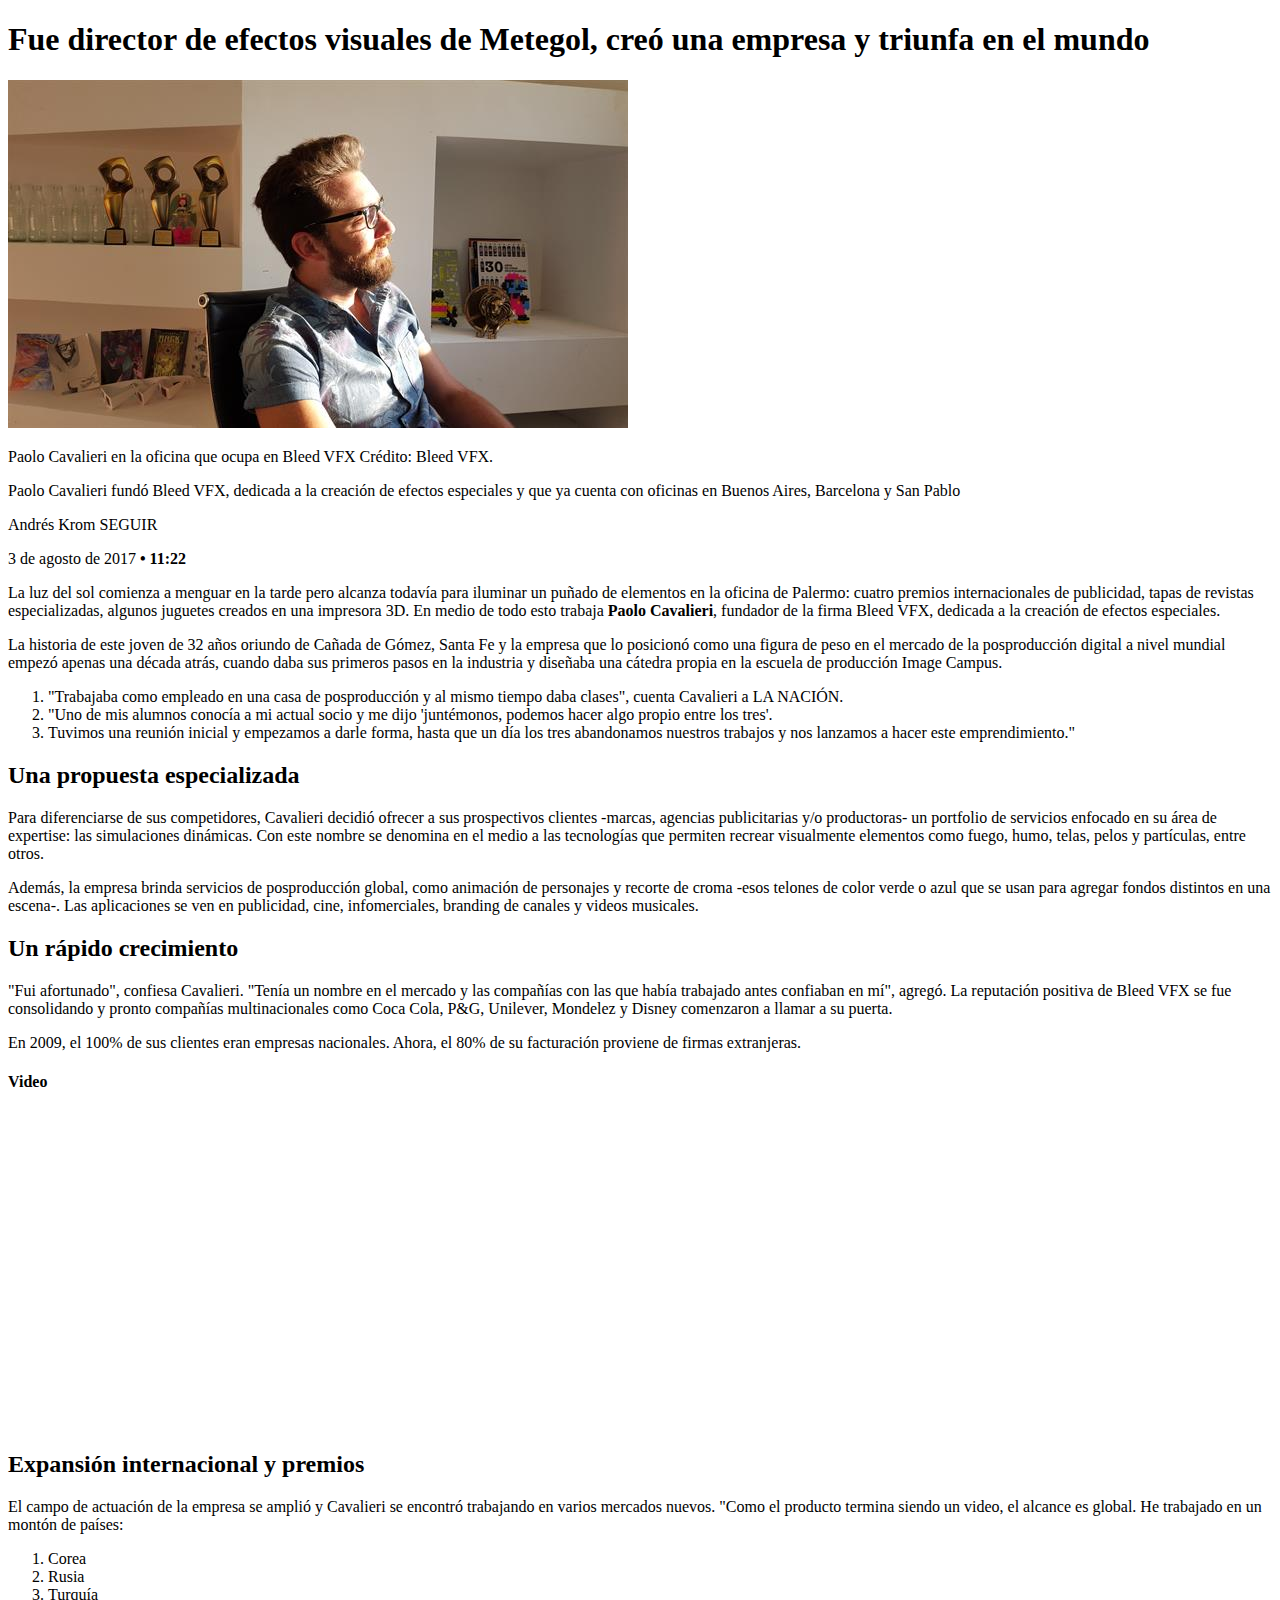
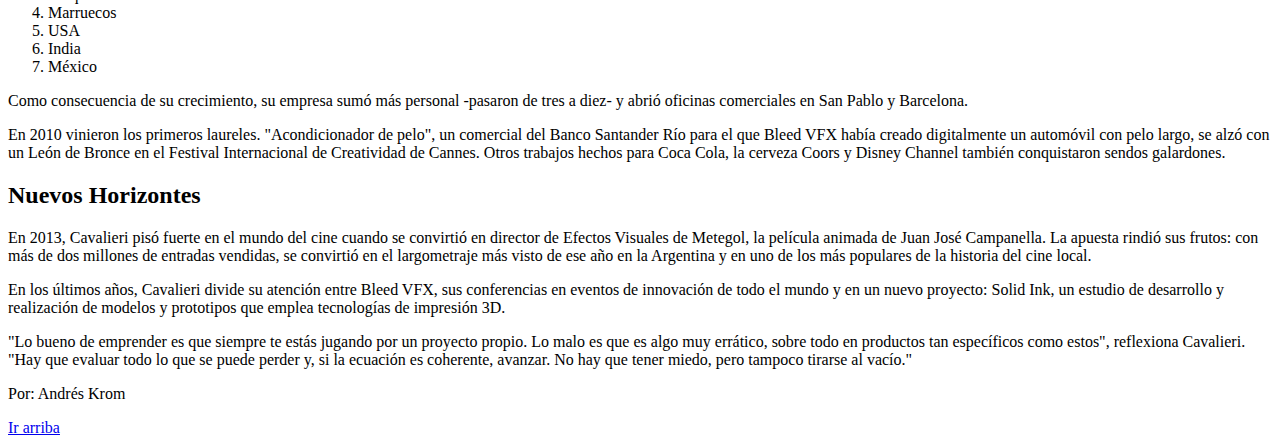
<file: clase01/index.html>
<!DOCTYPE html>
<html lang="en">
<head>
    <meta charset="UTF-8">
    <meta http-equiv="X-UA-Compatible" content="IE=edge">
    <meta name="viewport" content="width=device-width, initial-scale=1.0">
    <title>La Nacion</title>
</head>
<body>
    <h1>Fue director de efectos visuales de Metegol, creó una empresa y triunfa en el mundo</h1>
    <img src="./imgs/foto-art.jpg" alt="Paolo Cavalieri">
                <p></p>
        <p>Paolo Cavalieri en la oficina que ocupa en Bleed VFX Crédito: Bleed VFX.</p>
                <p></p>
        <p>Paolo Cavalieri fundó Bleed VFX, dedicada a la creación de efectos especiales y que ya cuenta con oficinas en Buenos Aires, Barcelona y San Pablo</p>
                <p></p>
        <p>Andrés Krom SEGUIR</p>
                <p></p>
        <p>3 de agosto de 2017 <b>• 11:22</b></p>
                <p></p>
        <p>La luz del sol comienza a menguar en la tarde pero alcanza todavía para iluminar un puñado de elementos en la oficina de Palermo: cuatro premios internacionales de publicidad, tapas de revistas especializadas, algunos juguetes
            creados en una impresora 3D. En medio de todo esto trabaja <b>Paolo Cavalieri</b>, fundador de la firma Bleed VFX, dedicada a la creación de efectos especiales.</p>
                <p></p>
        <p>La historia de este joven de 32 años oriundo de Cañada de Gómez, Santa Fe y la empresa que lo posicionó como una figura de peso en el mercado de la posproducción digital a nivel mundial empezó apenas una década atrás, cuando
                daba sus primeros pasos en la industria y diseñaba una cátedra propia en la escuela de producción Image Campus.</p>
                <p></p>
        <ol>
            <li>"Trabajaba como empleado en una casa de posproducción y al mismo tiempo daba clases", cuenta Cavalieri a LA NACIÓN.</li>
            <li>"Uno de mis alumnos conocía a mi actual socio y me dijo 'juntémonos, podemos hacer algo propio entre los tres'.</li>
            <li>Tuvimos una reunión inicial y empezamos a darle forma, hasta que un día los tres abandonamos nuestros trabajos y nos lanzamos a hacer este emprendimiento."</li>
        </ol>
                <p></p>
        <h2>Una propuesta especializada</h2>
                <p></p>
            <p>Para diferenciarse de sus competidores, Cavalieri decidió ofrecer a sus prospectivos clientes -marcas, agencias publicitarias y/o productoras- un portfolio de servicios enfocado en su área de expertise: las simulaciones dinámicas. Con
        este nombre se denomina en el medio a las tecnologías que permiten recrear visualmente elementos como fuego, humo, telas, pelos y partículas, entre otros.</p>
                <p></p>
    <p>Además, la empresa brinda servicios de posproducción global, como animación de personajes y recorte de croma -esos telones de color verde o azul que se usan para agregar fondos distintos en una escena-. Las aplicaciones se ven en
        publicidad, cine, infomerciales, branding de canales y videos musicales.</p>
    <h2>Un rápido crecimiento</h2>
                <p></p>
        <p>"Fui afortunado", confiesa Cavalieri. "Tenía un nombre en el mercado y las compañías con las que había trabajado antes confiaban en mí", agregó. La reputación positiva de Bleed VFX se fue consolidando y pronto compañías
            multinacionales como Coca Cola, P&G, Unilever, Mondelez y Disney comenzaron a llamar a su puerta.</p>
                <p></p>
        <p>En 2009, el 100% de sus clientes eran empresas nacionales. Ahora, el 80% de su facturación proviene de firmas extranjeras.</p>
    <h4>Video</h4>
    <iframe width="560" height="315" src="https://www.youtube.com/embed/liMcgNtErAk" frameborder="0" allow="accelerometer; autoplay; clipboard-write; encrypted-media; gyroscope; picture-in-picture" allowfullscreen></iframe>
                <p></p>
            <h2>Expansión internacional y premios</h2>
                <p></p>
            <p>El campo de actuación de la empresa se amplió y Cavalieri se encontró trabajando en varios mercados nuevos. "Como el producto termina siendo un video, el alcance es global. He trabajado en un montón de países:</p>
        <ol>
            <li>Corea</li>
            <li>Rusia</li>
            <li>Turquía</li>
            <li>Marruecos</li>
            <li>USA</li>
            <li>India</li>
            <li>México</li>
        </ol>
        <p>Como consecuencia de su crecimiento, su empresa sumó más personal -pasaron de tres a diez- y abrió oficinas comerciales en San Pablo y Barcelona.</p>
                <p></p>
        <p>En 2010 vinieron los primeros laureles. "Acondicionador de pelo", un comercial del Banco Santander Río para el que Bleed VFX había creado digitalmente un automóvil con pelo largo, se alzó con un León de Bronce en el Festival
            Internacional de Creatividad de Cannes. Otros trabajos hechos para Coca Cola, la cerveza Coors y Disney Channel también conquistaron sendos galardones.</p>
                <p></p>
    <h2>Nuevos Horizontes</h2>
            <p>En 2013, Cavalieri pisó fuerte en el mundo del cine cuando se convirtió en director de Efectos Visuales de Metegol, la película animada de Juan José Campanella. La apuesta rindió sus frutos: con más de dos millones de entradas
                vendidas, se convirtió en el largometraje más visto de ese año en la Argentina y en uno de los más populares de la historia del cine local.</p>
                <p></p>
            <p>En los últimos años, Cavalieri divide su atención entre Bleed VFX, sus conferencias en eventos de innovación de todo el mundo y en un nuevo proyecto: Solid Ink, un estudio de desarrollo y realización de modelos y prototipos que
                emplea tecnologías de impresión 3D.</p>
                <p></p>
            <p>"Lo bueno de emprender es que siempre te estás jugando por un proyecto propio. Lo malo es que es algo muy errático, sobre todo en productos tan específicos como estos", reflexiona Cavalieri. "Hay que evaluar todo lo que se puede
                perder y, si la ecuación es coherente, avanzar. No hay que tener miedo, pero tampoco tirarse al vacío."</p>
                <p></p>
            <p>Por: Andrés Krom</p>
                <p></p>
            <a href="index.html">Ir arriba</a>



            
</body>
</html>
</file>
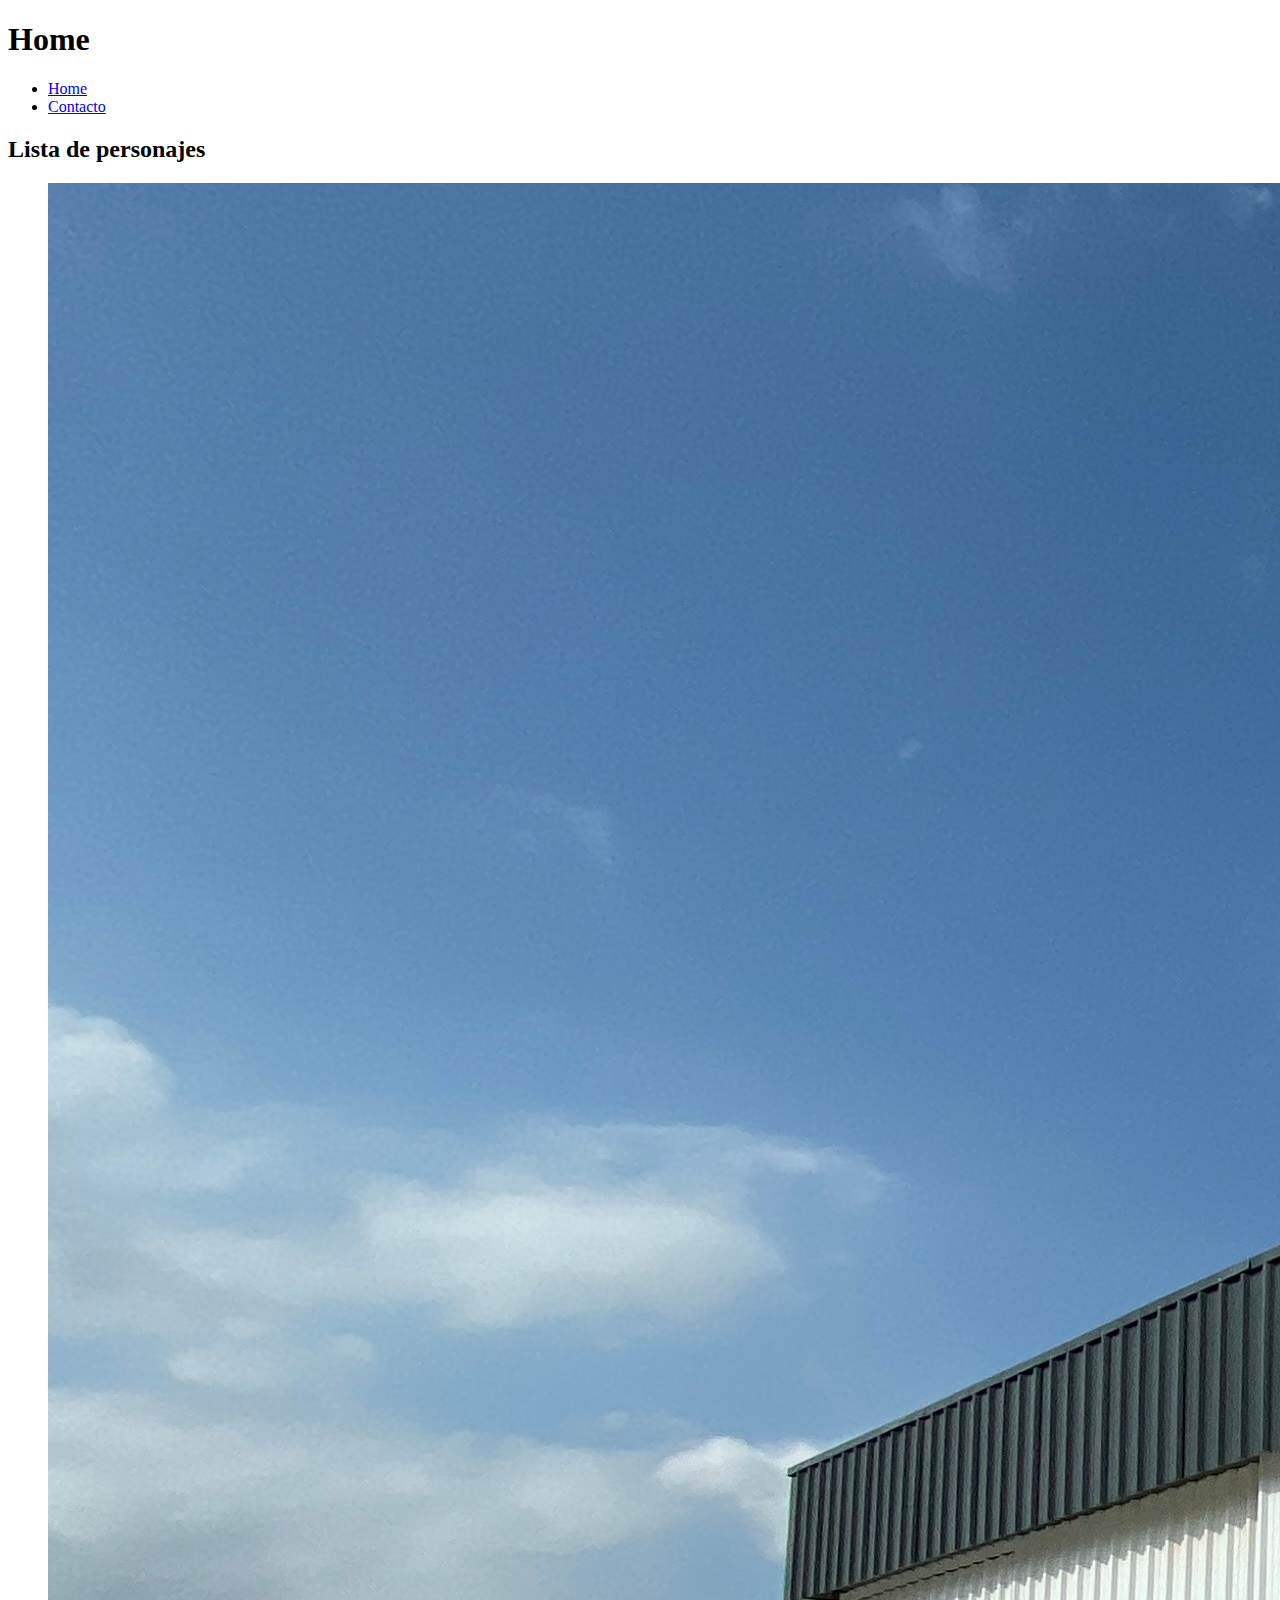
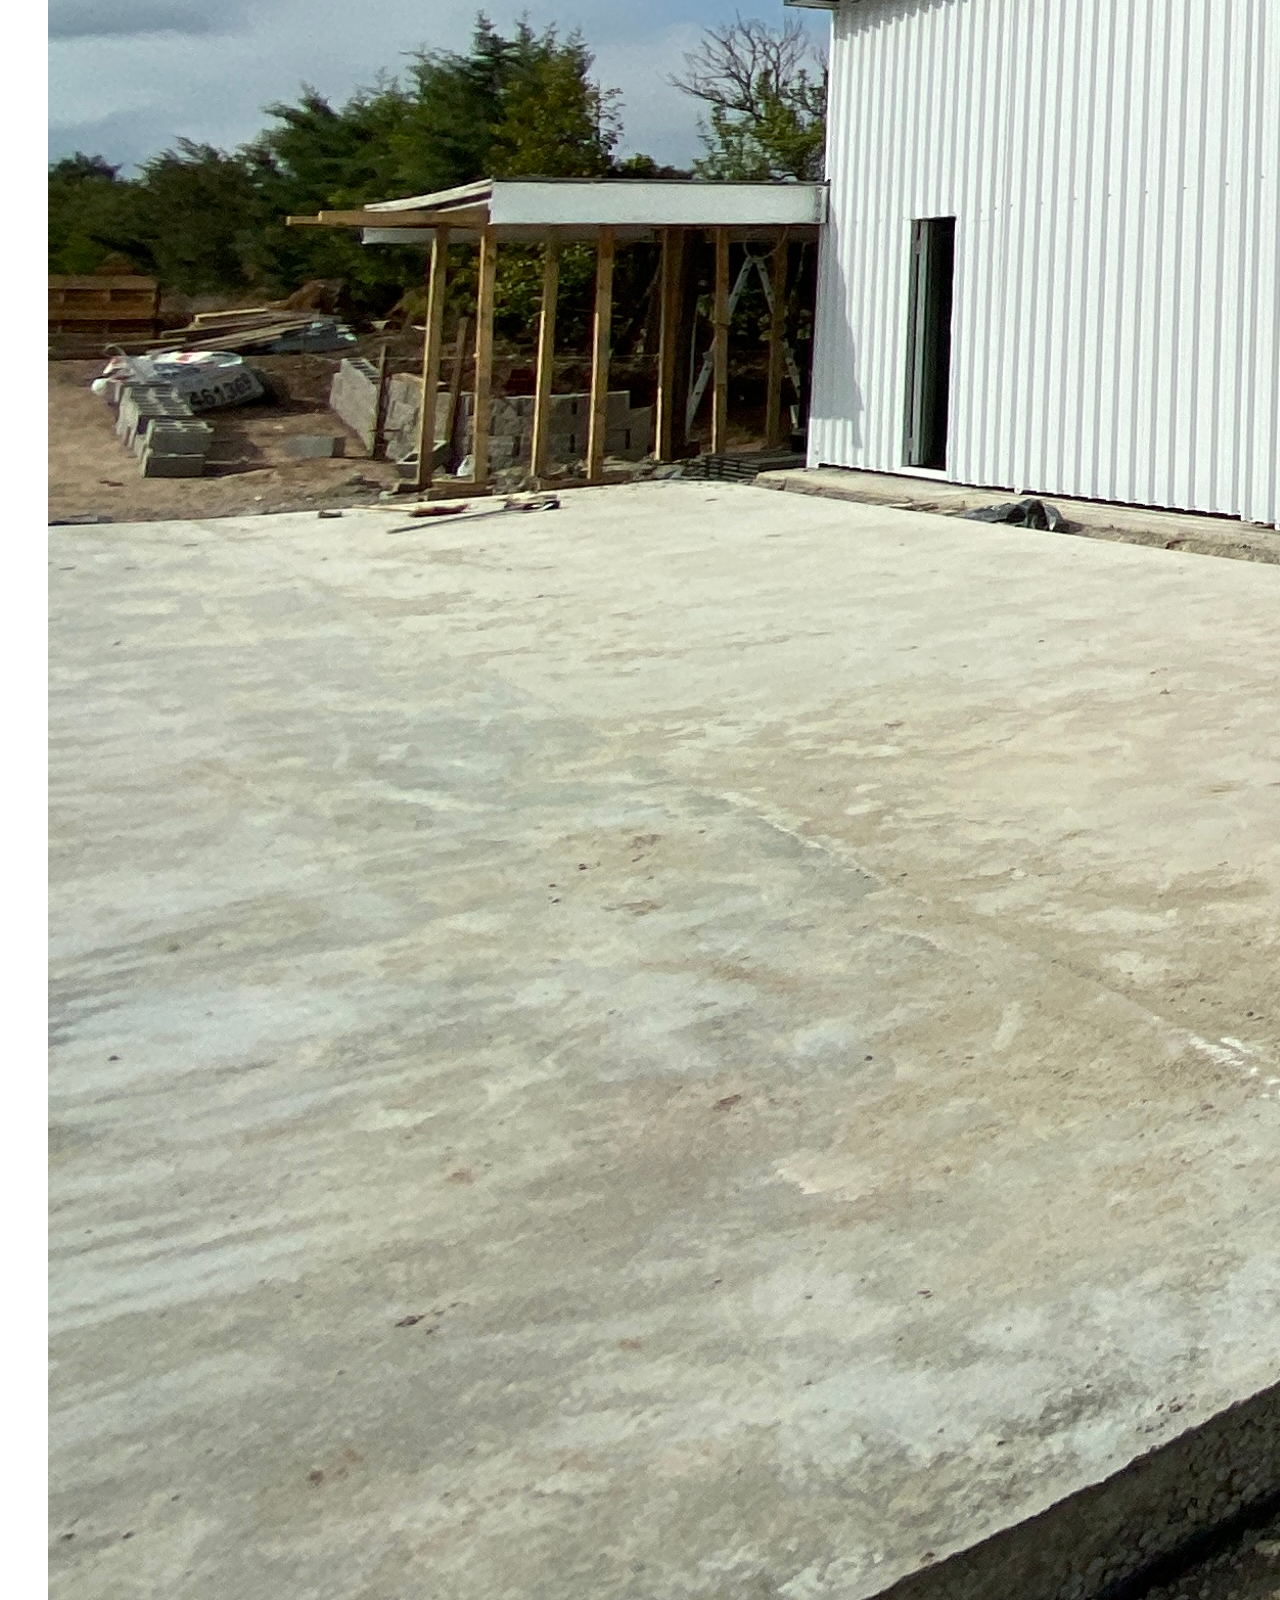
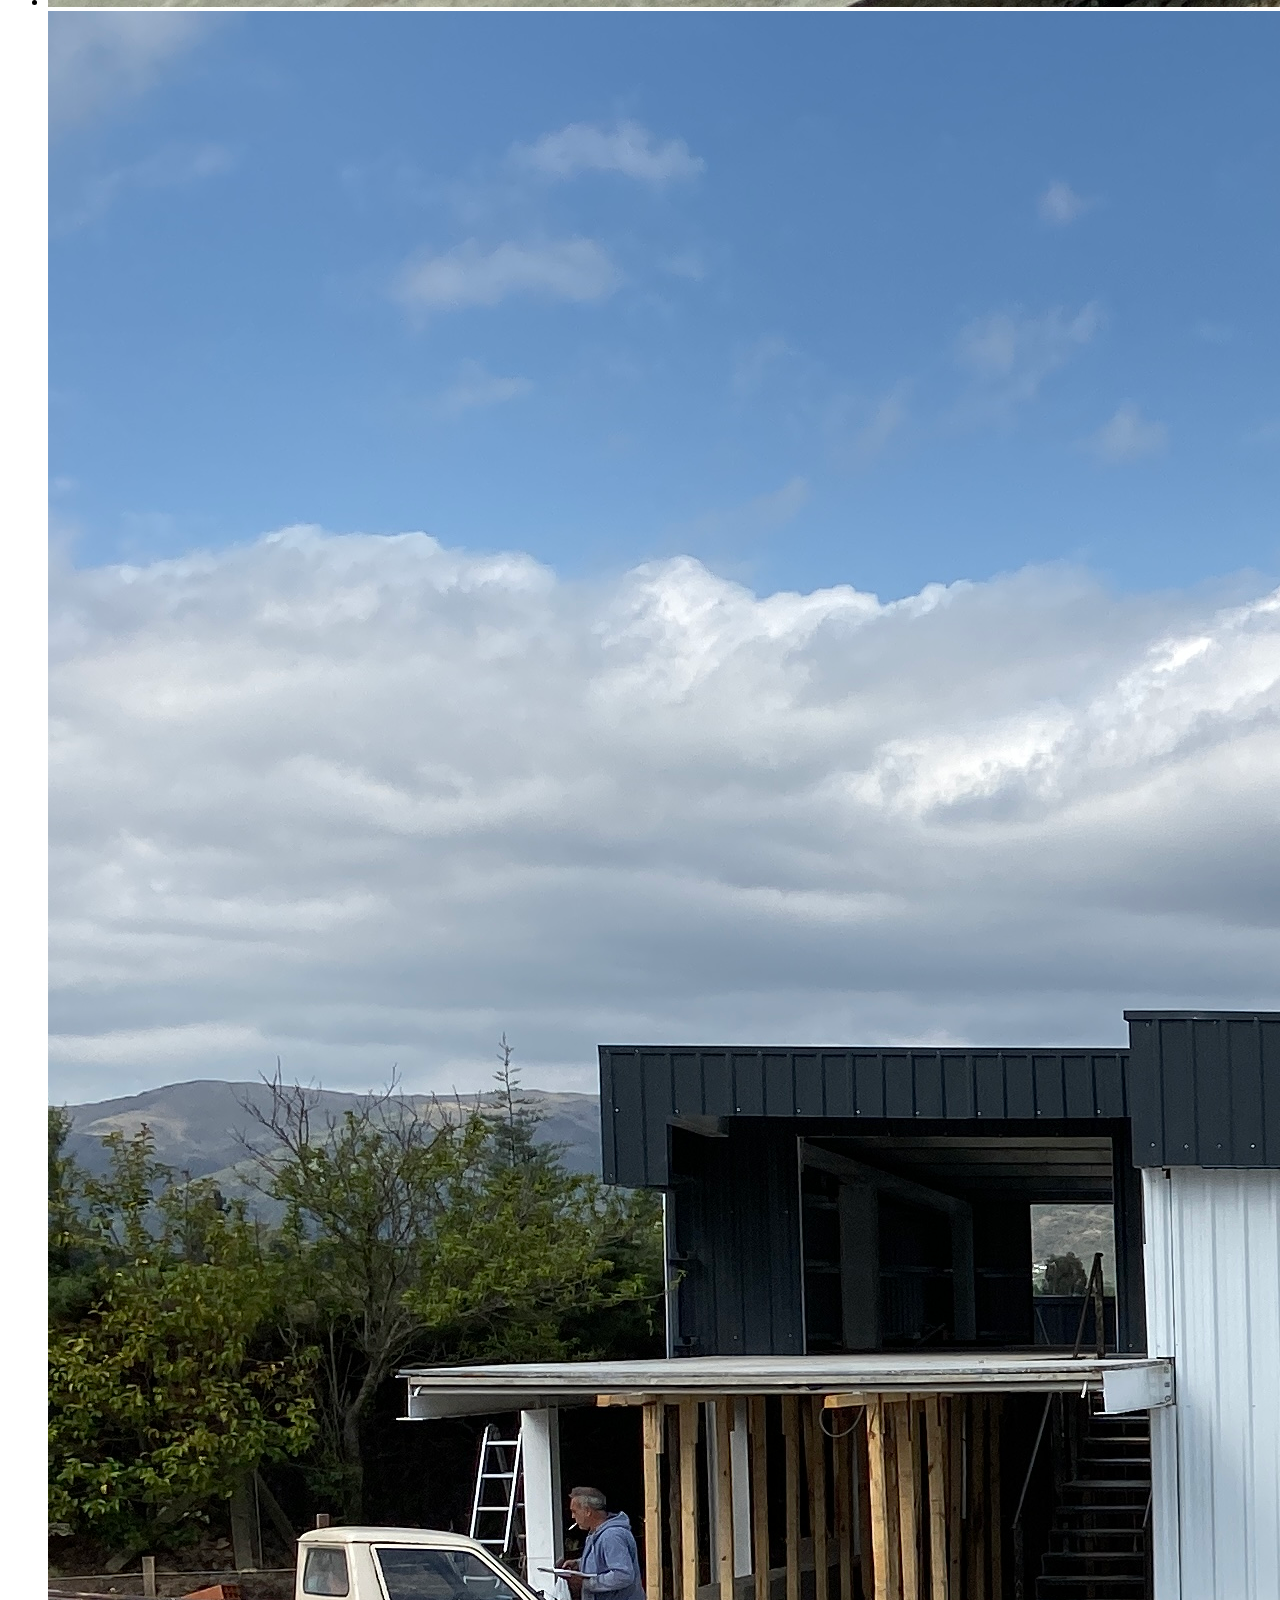
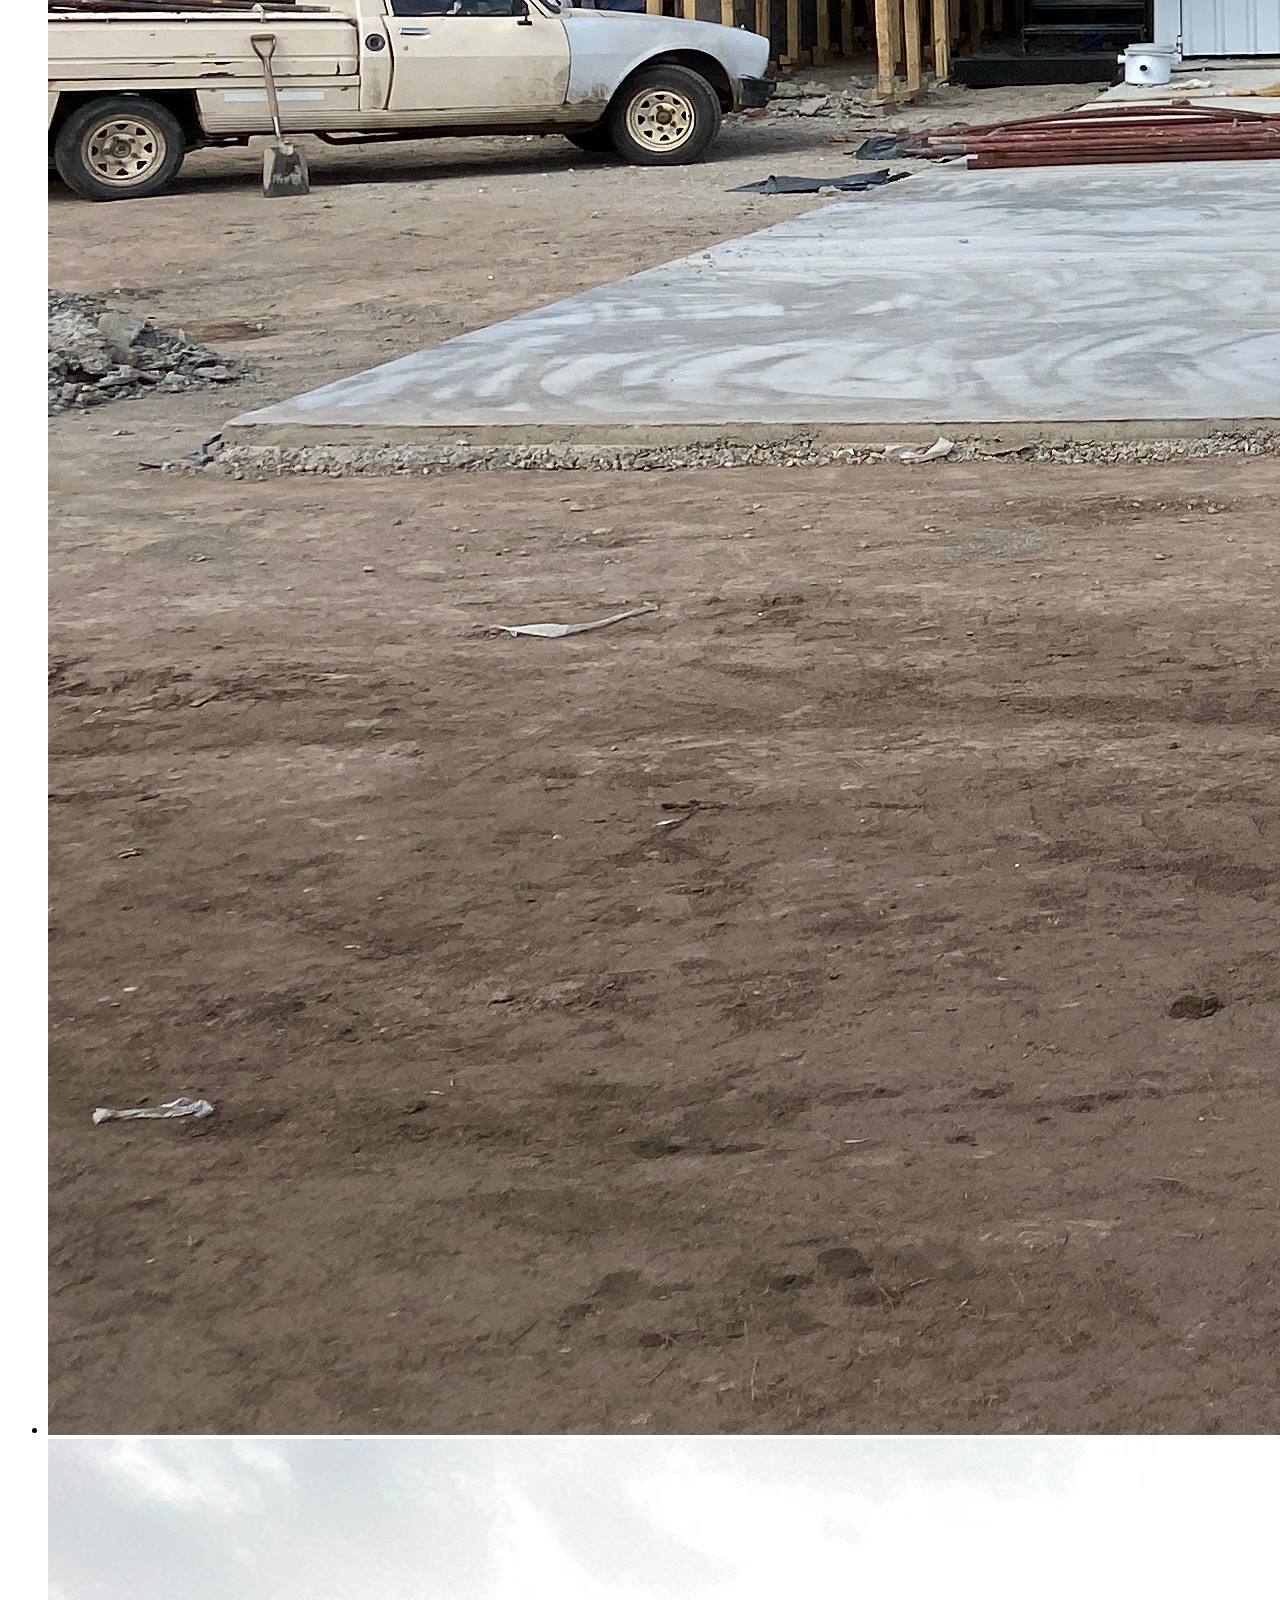
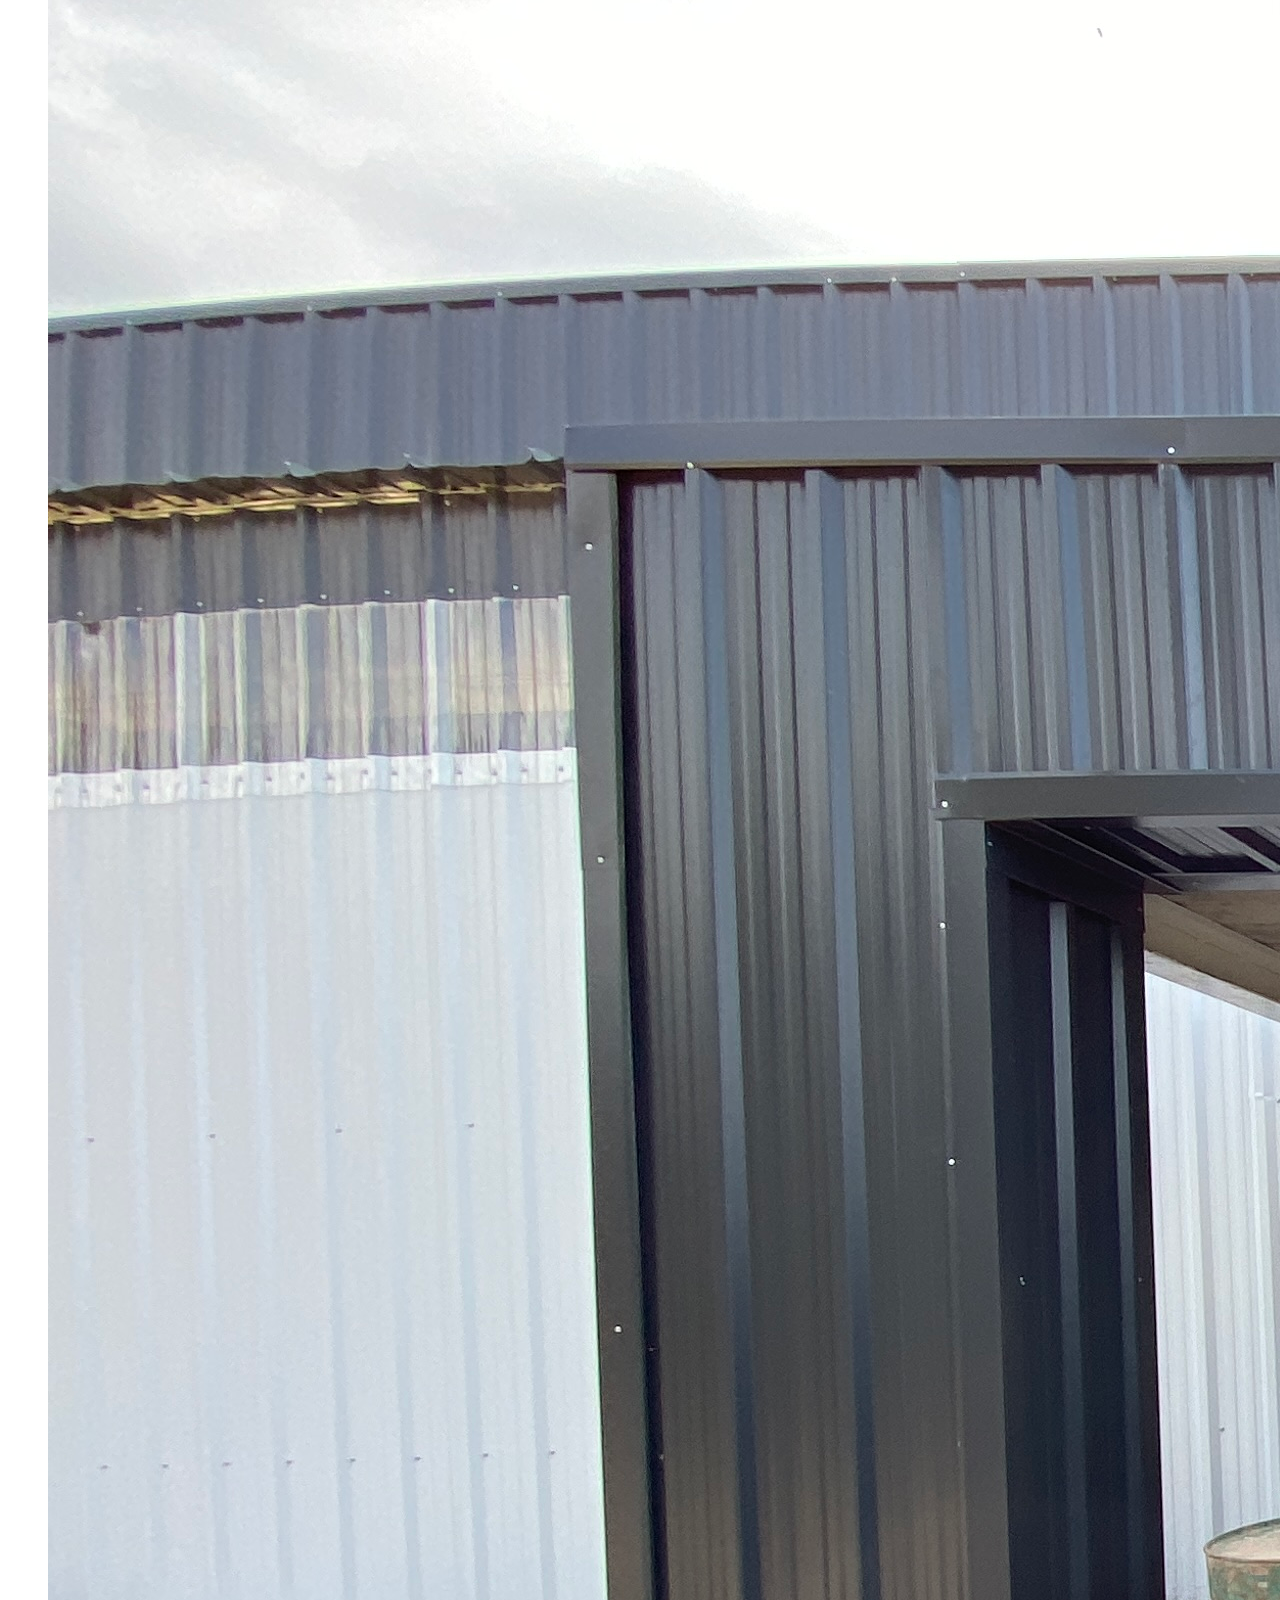
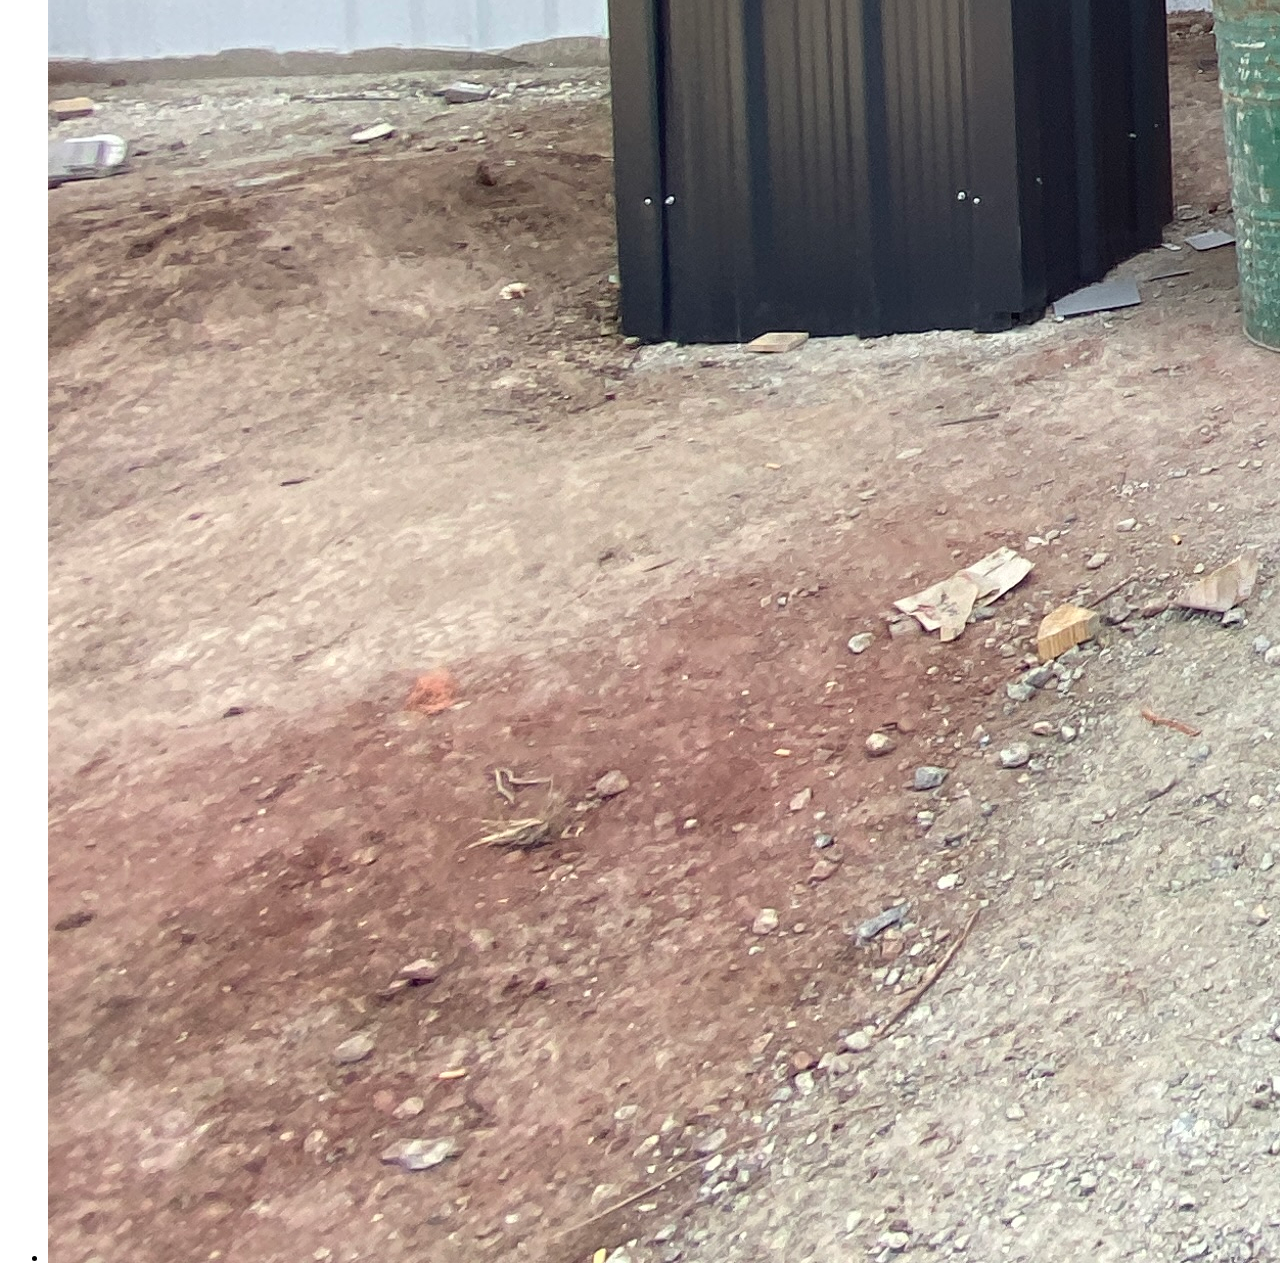
<file: clase02_rutas/index.html>
<!DOCTYPE html>
<html lang="en">
<head>
    <meta charset="UTF-8">
    <meta http-equiv="X-UA-Compatible" content="IE=edge">
    <meta name="viewport" content="width=device-width, initial-scale=1.0">
    <title>Document</title>
</head>
<body>
    <h1>Home</h1>
<ul>
<li>
    <a href="index.html">Home</a>
</li>
<li>
    <a href="contacto.html">Contacto</a>
</li>
</ul>


    <h2>Lista de personajes</h2>

    <ul>
        <li>
            <img src=".//img/IMG_2730.JPG" alt="">
        </li>
        <li>
            <img src="./img/IMG_2729.JPG" alt="">
        </li>
        <li>
            <img src="./img/IMG_2737.JPG" alt="">
        </li>
    </ul>
</body>
</html>
</file>
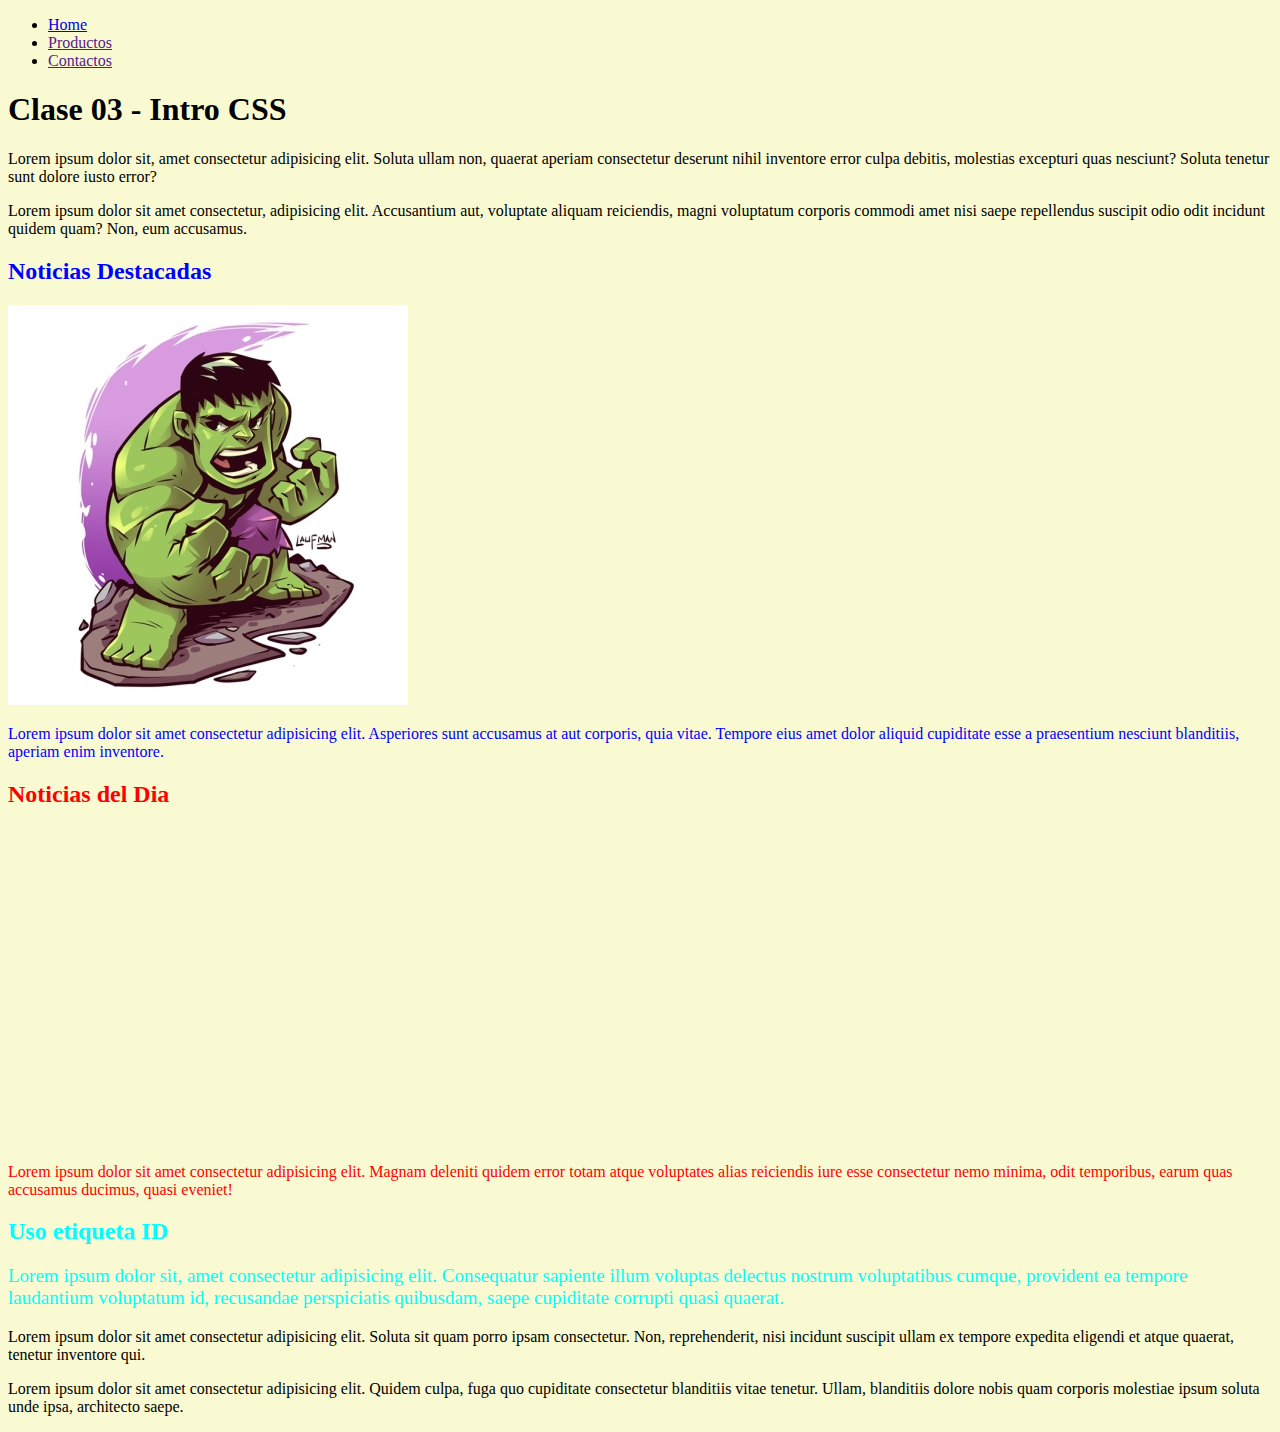
<file: clase03_css/index.html>
<!DOCTYPE html>
<html lang="en">
<head>
    <meta charset="UTF-8">
    <meta http-equiv="X-UA-Compatible" content="IE=edge">
    <meta name="viewport" content="width=device-width, initial-scale=1.0">

    <link rel="stylesheet" href="./css/styles.css">

    <title>Intro CSS</title>
</head>
<body>


    <ul>
        <li><a href="index.html">Home</a></li>
        <li><a href="">Productos</a></li>
        <li><a href="">Contactos</a></li>
    </ul>

    <h1>Clase 03 - Intro CSS</h1>

        <p>Lorem ipsum dolor sit, amet consectetur adipisicing elit. Soluta ullam non, quaerat aperiam consectetur deserunt nihil inventore error culpa debitis, molestias excepturi quas nesciunt? Soluta tenetur sunt dolore iusto error?</p>
        <p>Lorem ipsum dolor sit amet consectetur, adipisicing elit. Accusantium aut, voluptate aliquam reiciendis, magni voluptatum corporis commodi amet nisi saepe repellendus suscipit odio odit incidunt quidem quam? Non, eum accusamus.</p>

    <h2 class="azul">Noticias Destacadas</h2>
    
        <img src="../pactica_rutas/img/hulkSmall.jpg" alt="hulkSmall">

        <p class="azul">Lorem ipsum dolor sit amet consectetur adipisicing elit. Asperiores sunt accusamus at aut corporis, quia vitae. Tempore eius amet dolor aliquid cupiditate esse a praesentium nesciunt blanditiis, aperiam enim inventore.</p>

    <h2 class="rojo">Noticias del Dia</h2>
        
            <iframe width="560" height="315" src="https://www.youtube.com/embed/dQlihE2-HLM" frameborder="0" allow="accelerometer; autoplay; clipboard-write; encrypted-media; gyroscope; picture-in-picture" allowfullscreen></iframe>
        
            <p class="rojo">Lorem ipsum dolor sit amet consectetur adipisicing elit. Magnam deleniti quidem error totam atque voluptates alias reiciendis iure esse consectetur nemo minima, odit temporibus, earum quas accusamus ducimus, quasi eveniet!</p>
            <p></p>
    <h2 id="saludo">Uso etiqueta ID</h2>
            <p id="parrafoid">Lorem ipsum dolor sit, amet consectetur adipisicing elit. Consequatur sapiente illum voluptas delectus nostrum voluptatibus cumque, provident ea tempore laudantium voluptatum id, recusandae perspiciatis quibusdam, saepe cupiditate corrupti quasi quaerat.</p>
            <p>Lorem ipsum dolor sit amet consectetur adipisicing elit. Soluta sit quam porro ipsam consectetur. Non, reprehenderit, nisi incidunt suscipit ullam ex tempore expedita eligendi et atque quaerat, tenetur inventore qui.</p>
            <p>Lorem ipsum dolor sit amet consectetur adipisicing elit. Quidem culpa, fuga quo cupiditate consectetur blanditiis vitae tenetur. Ullam, blanditiis dolore nobis quam corporis molestiae ipsum soluta unde ipsa, architecto saepe.</p> 
    </body>
</html>
</file>
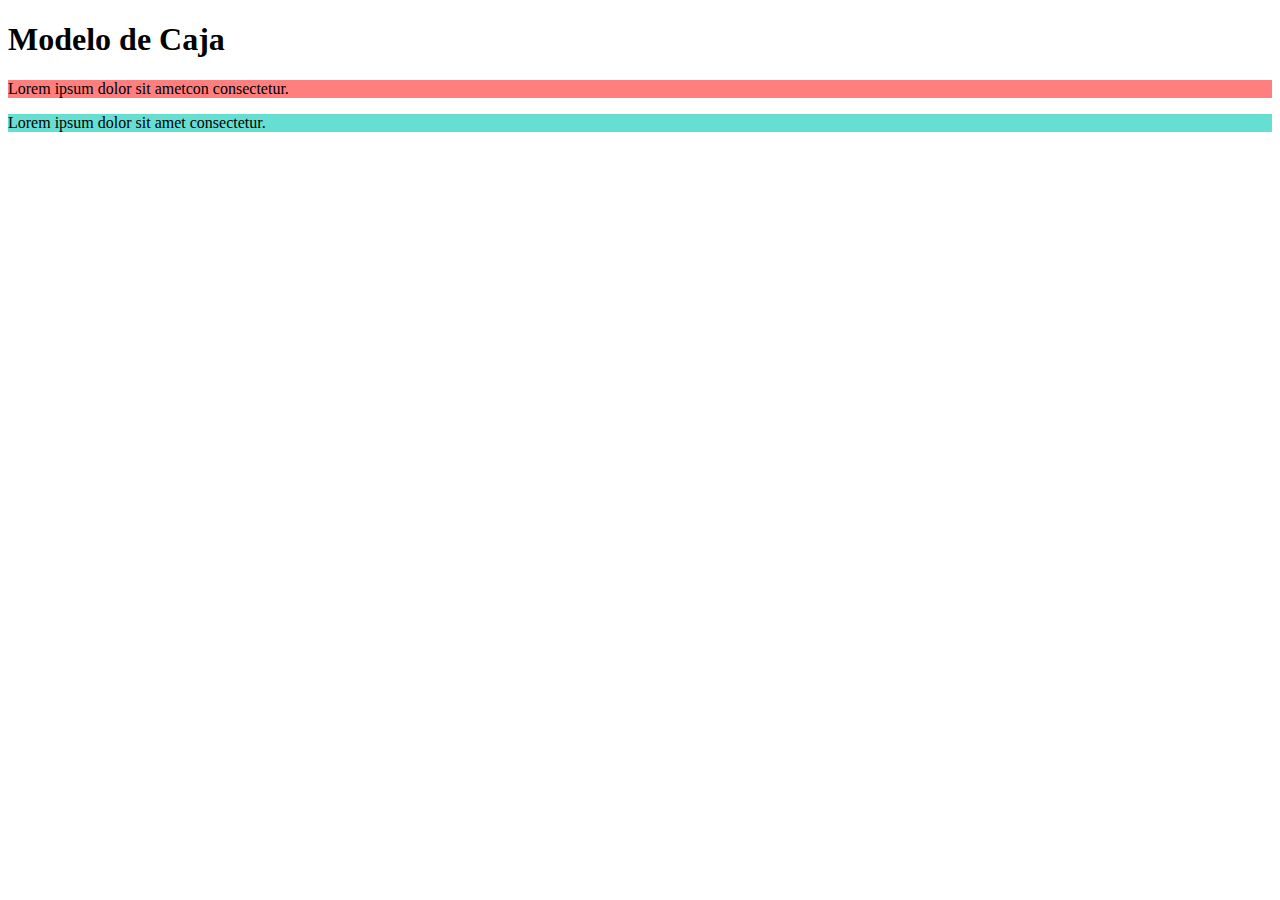
<file: clase06_modelo-caja/index.html>
<!DOCTYPE html>
<html lang="en">
<head>
    <meta charset="UTF-8">
    <meta http-equiv="X-UA-Compatible" content="IE=edge">
    <meta name="viewport" content="width=device-width, initial-scale=1.0">
    <title>Document</title>

        <link rel="stylesheet" href="./main.css">
</head>
<body>
    <h1>Modelo de Caja</h1>
    <p class="primero">Lorem ipsum dolor sit ametcon consectetur.</p>
    <p class="segundo">Lorem ipsum dolor sit amet consectetur.</p>
</body>
</html>
</file>
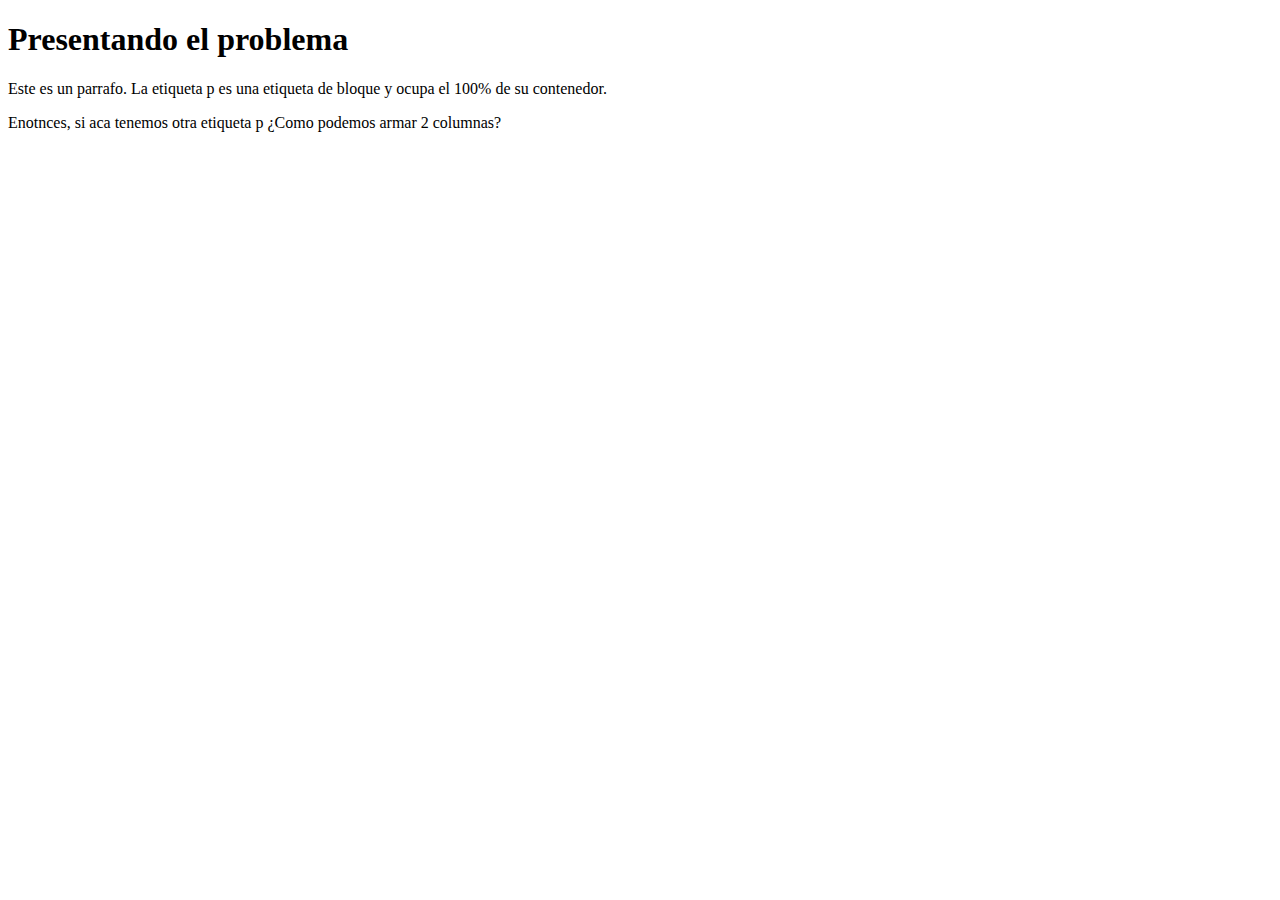
<file: clase07-flexbox/index.html>
<!DOCTYPE html>
<html lang="en">

<head>
    <meta charset="UTF-8">
    <meta http-equiv="X-UA-Compatible" content="IE=edge">
    <meta name="viewport" content="width=device-width, initial-scale=1.0">
    <title>Flexbox</title>
</head>

<body>


    <h1>Presentando el problema</h1>
    <section>
        <p>Este es un parrafo. La etiqueta p es una etiqueta de bloque y ocupa el 100% de su contenedor.</p>

        <p>Enotnces, si aca tenemos otra etiqueta p ¿Como podemos armar 2 columnas?</p>
    </section>




</body>



</html>
</file>
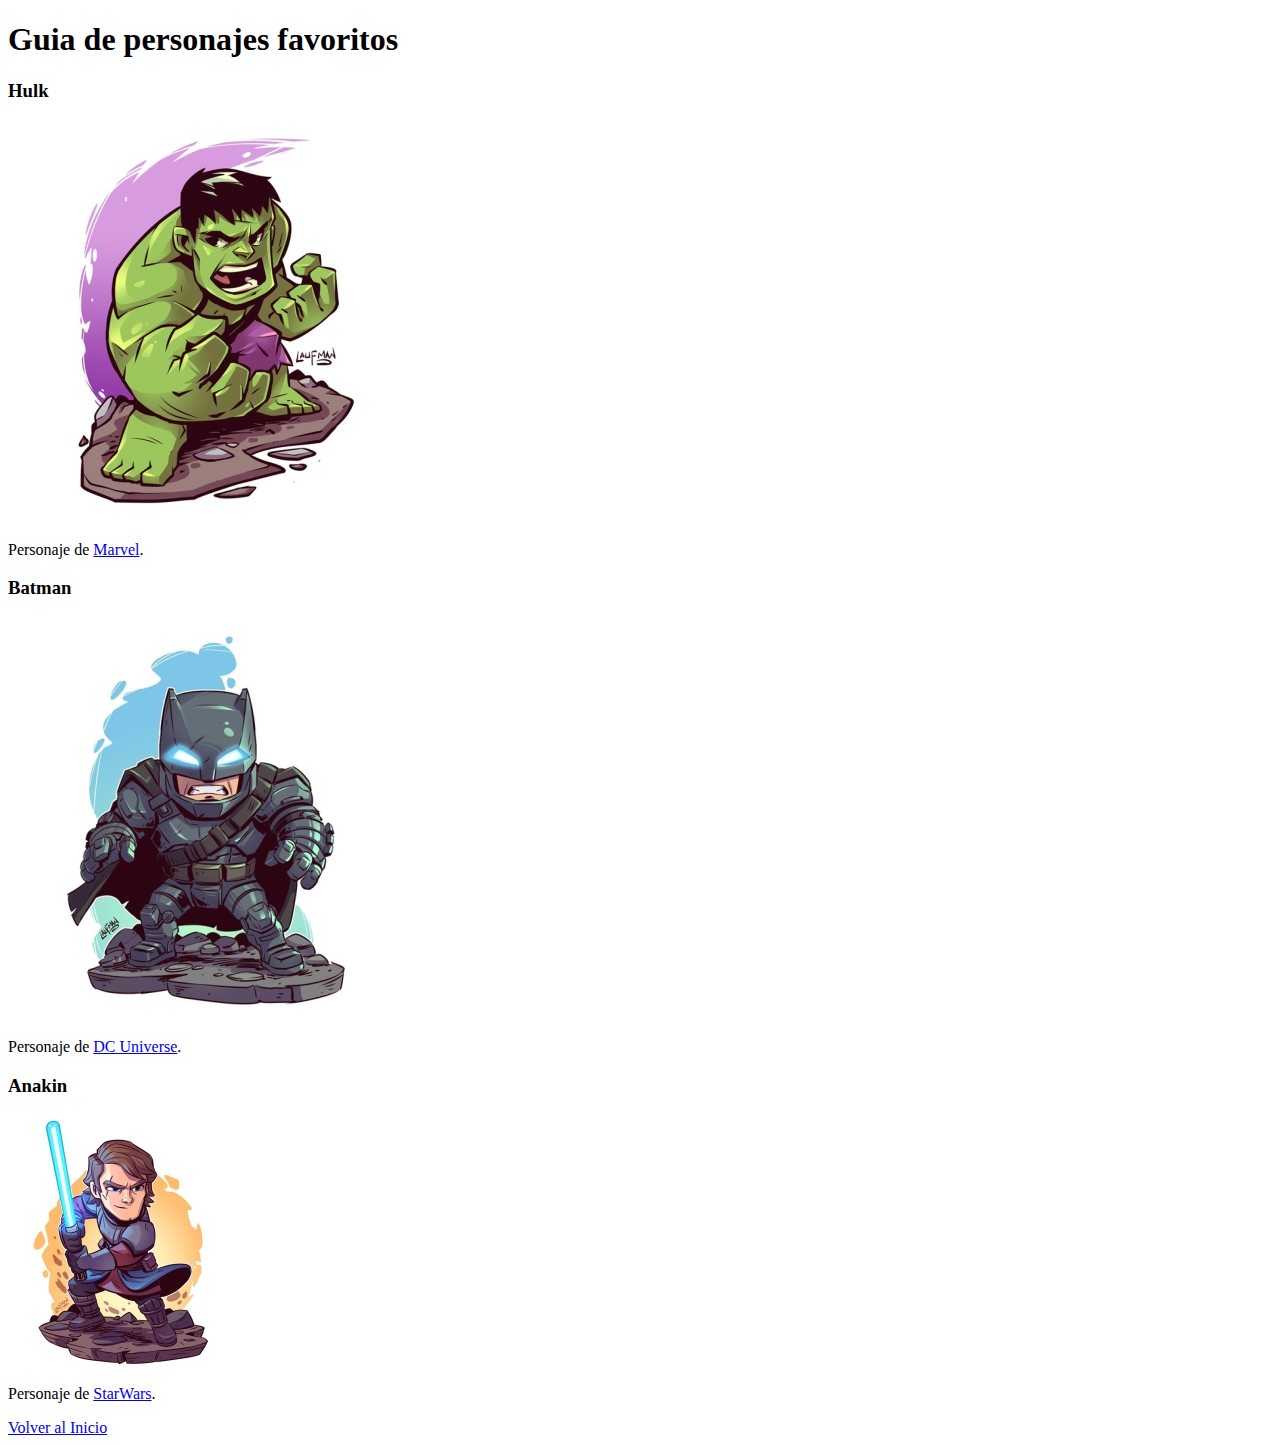
<file: pactica_rutas/index.html>
<!DOCTYPE html>
<html lang="en">
<head>
    <meta charset="UTF-8">
    <meta http-equiv="X-UA-Compatible" content="IE=edge">
    <meta name="viewport" content="width=device-width, initial-scale=1.0">
    <title>Personajes</title>
</head>
<body>
    
    <h1>Guia de personajes favoritos</h1>

                    <p></p>

    
        <h3>Hulk</h3>
        <img src="./img/hulkSmall.jpg" alt="Hulk">
        <p>Personaje de <a href="https://www.marvel.com/">Marvel</a>.</p>

                    <p></p>

        <h3>Batman</h3>
        <img src="./img/batman.jpg" alt="Batman">
        <p>Personaje de <a href="https://www.dcuniverseinfinite.com/coming-soon/">DC Universe</a>.</p>

            <p></p>

        <h3>Anakin</h3>
        <img src="./img/anakin.jpg" alt="Anakin">
        <p>Personaje de <a href="https://www.starwars.com/">StarWars</a>.</p>

        <p></p>

        <a href="index.html">Volver al Inicio</a>








</body>
</html>
</file>
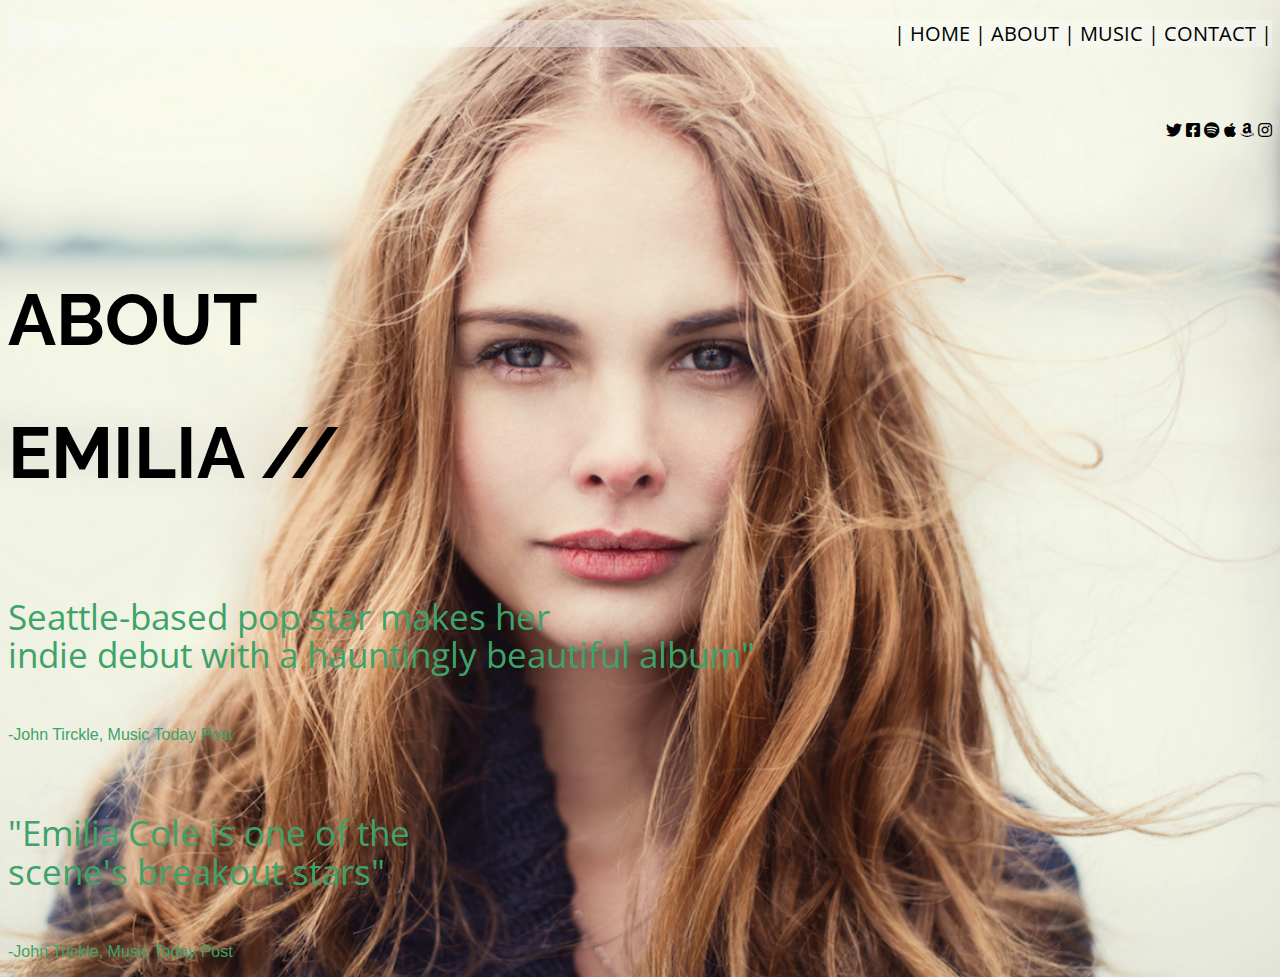
<file: ejercicio-integrador/about.html>
<!DOCTYPE html>
<html lang="en">

<head>
    <meta charset="UTF-8">
    <meta http-equiv="X-UA-Compatible" content="IE=edge">
    <meta name="viewport" content="width=device-width, initial-scale=1.0">
    <title>Document</title>
    <link rel="stylesheet" href="./css/about.css">
    <link rel="stylesheet" href="https://cdnjs.cloudflare.com/ajax/libs/font-awesome/5.15.2/css/all.min.css">

    <link rel="preconnect" href="https://fonts.gstatic.com">
    <link href="https://fonts.googleapis.com/css2?family=Raleway:wght@700&display=swap" rel="stylesheet">

    <link rel="preconnect" href="https://fonts.gstatic.com">
    <link href="https://fonts.googleapis.com/css2?family=Open+Sans&display=swap" rel="stylesheet">

    <link rel="preconnect" href="https://fonts.gstatic.com">
    <link href="https://fonts.googleapis.com/css2?family=Open+Sans&display=swap" rel="stylesheet">  





</head>

<body>
    <p class="iconos">
        <p class="menu">
        <a href="home.html">| HOME</a>  
        <a href="about.html">| ABOUT</a>    
        <a href="music.html">| MUSIC</a> 
        <a href="contact.html">| CONTACT |</a> 
        </p>
        
        <br>
        <br>
        <p class="iconos">
            <i class="fab fa-twitter"></i>
            <i class="fab fa-facebook-square"></i>
            <i class="fab fa-spotify"></i>
            <i class="fab fa-apple"></i>
            <i class="fab fa-amazon"></i>
            <i class="fab fa-instagram"></i>
        </p>
        <br>
        <br>
        <br>
        <br>
            <h1>ABOUT</h1>
            <h1>EMILIA //</h1>
        <br>
        <br>
                    <p class="texto">Seattle-based pop star makes her</p>
                    <p class="texto">indie debut with a hauntingly beautiful album"</p>
        <br>
                        <p class="minitexto">-John Tirckle, Music Today Post</p>
        <br>
        <br>
                    <p class="texto">"Emilia Cole is one of the</p>
                    <p class="texto">scene's breakout stars"</p>
        <br>
                        <p class="minitexto">-John Trickle, Music Today Post</p>





</body>

</html>
</file>
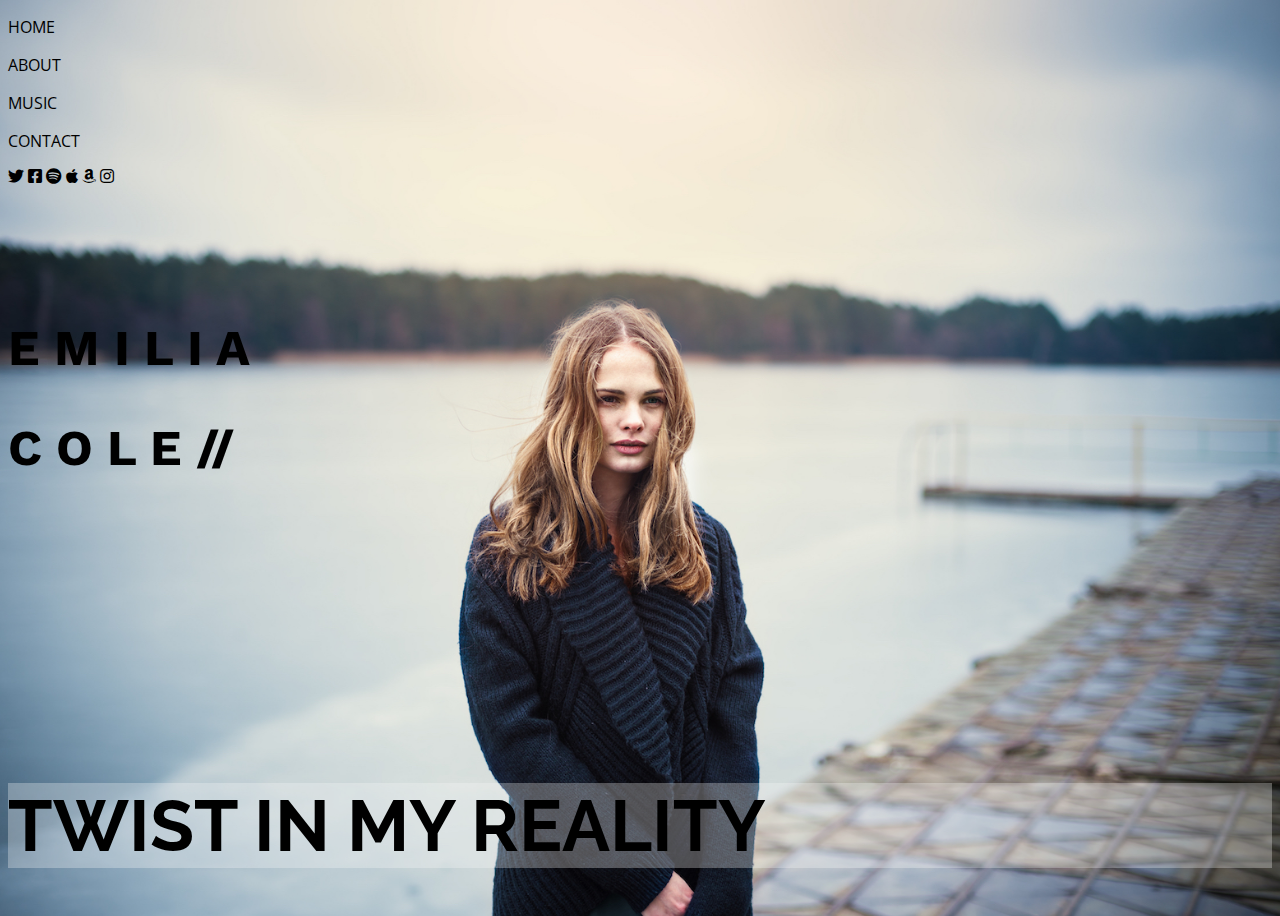
<file: ejercicio-integrador/home.html>
<!DOCTYPE html>
<html lang="en">
<head>
    <meta charset="UTF-8">
    <meta http-equiv="X-UA-Compatible" content="IE=edge">
    <meta name="viewport" content="width=device-width, initial-scale=1.0">
    <title>Document</title>
        <link rel="stylesheet" href="./css/home.css">
        <link rel="stylesheet" href="https://cdnjs.cloudflare.com/ajax/libs/font-awesome/5.15.2/css/all.min.css">

        <link rel="preconnect" href="https://fonts.gstatic.com">
        <link href="https://fonts.googleapis.com/css2?family=Work+Sans:wght@100&display=swap" rel="stylesheet">

        <link rel="preconnect" href="https://fonts.gstatic.com">
        <link href="https://fonts.googleapis.com/css2?family=Open+Sans:wght@300&display=swap" rel="stylesheet"> 

        <link rel="preconnect" href="https://fonts.gstatic.com">
        <link href="https://fonts.googleapis.com/css2?family=Raleway:wght@100&display=swap" rel="stylesheet">   

    



</head>
<body>
   
    


    <p>       <a href="home.html">HOME</a>  </p>
    <p>      <a href="about.html">ABOUT</a> </p>
    <p>      <a href="music.html">MUSIC</a> </p>
    <p>      <a href="contact.html">CONTACT</a> </p>
    






    <i class="fab fa-twitter"></i>
    <i class="fab fa-facebook-square"></i>
    <i class="fab fa-spotify"></i>
    <i class="fab fa-apple"></i>
    <i class="fab fa-amazon"></i>
    <i class="fab fa-instagram"></i>

<br>
<br>
<br>
<br>
<br>
<br>

    <h2>E M I L I A</h2>
    <h2>C O L E //</h2>

    <br>
    <br>
    <br>
    <br>
    <br>
    <br>
    <br>
    <br>
    <br>
    <br>
    <br>
    <br>

    <h1>TWIST IN MY REALITY</h1>










</body>
</html>
</file>
<file: clase03_css/css/styles.css>
/*Color Background*/

body{
    background-color:lightgoldenrodyellow;
}

    /*Color etiqueta p*/

p, h1{
    color:black;
}

.rojo{
    color: red;
}

    /*Selector de Clase*/

.azul{
    color: blue;
}

#saludo, #parrafoid{
    color: aqua;
}

#parrafoid{
    font-size: 19px;
}
</file>
<file: clase06_modelo-caja/main.css>
.primero{
        background-color: rgba(255, 0, 0, 0.5);
}


.segundo{
    background-color: rgba(0, 200, 180, 0.6);
}
</file>
<file: ejercicio-integrador/css/about.css>
/* TITULOS */

h1{
    font-family: 'Raleway', sans-serif;
    font-size: 72px;
}

/* Home About... */

.iconos{
    text-align: right;
    color: black;
    font-family: 'Open Sans', sans-serif;
}

a{
    text-align: right;
    color: black;
    font-family: 'Open Sans', sans-serif;
    text-decoration: none;
    }

/* menu */

.menu{
    background-color: rgba(250, 250, 250, 0.4);
    text-align: right;
    font-size: 20px;
}









/* IMAGEN FONDO */

body{
    background-image:url(../img/about.jpg);
    background-repeat: no-repeat;
    background-position: right top;
    background-size: 1475px;
}

/* P */

.texto{
    line-height: 4px;
    color: rgb(61, 163, 105);
    font-family: -apple-system, BlinkMacSystemFont, 'Segoe UI', Roboto, Oxygen, Ubuntu, Cantarell, 'Open Sans', 'Helvetica Neue', sans-serif;
    font-size: 0.922cm;
}

/* MINI TEXTO */

.minitexto{
    color: rgb(61, 163, 105);
    font-family: Verdana, Geneva, Tahoma, sans-serif;
}
</file>
<file: ejercicio-integrador/css/home.css>
/* RUTAS */


a{
    text-decoration: none;
    color: black;
    font-family: 'Open Sans', sans-serif;

}

/* EMILIA COLE */

h2{
    font-family: 'Work Sans', sans-serif;
    font-size: 50px;
}

/* TITULOS*/

h1{
    font-family: 'Raleway', sans-serif;
    font-size: 72px;
    background-color: rgba(250, 250, 250, 0.3);

}

/* IMAGEN */
 body{
     background-image:url(../img/home.jpg);
     background-repeat: no-repeat;
     background-position: top right;
     background-size: 1315px;
 }
</file>
